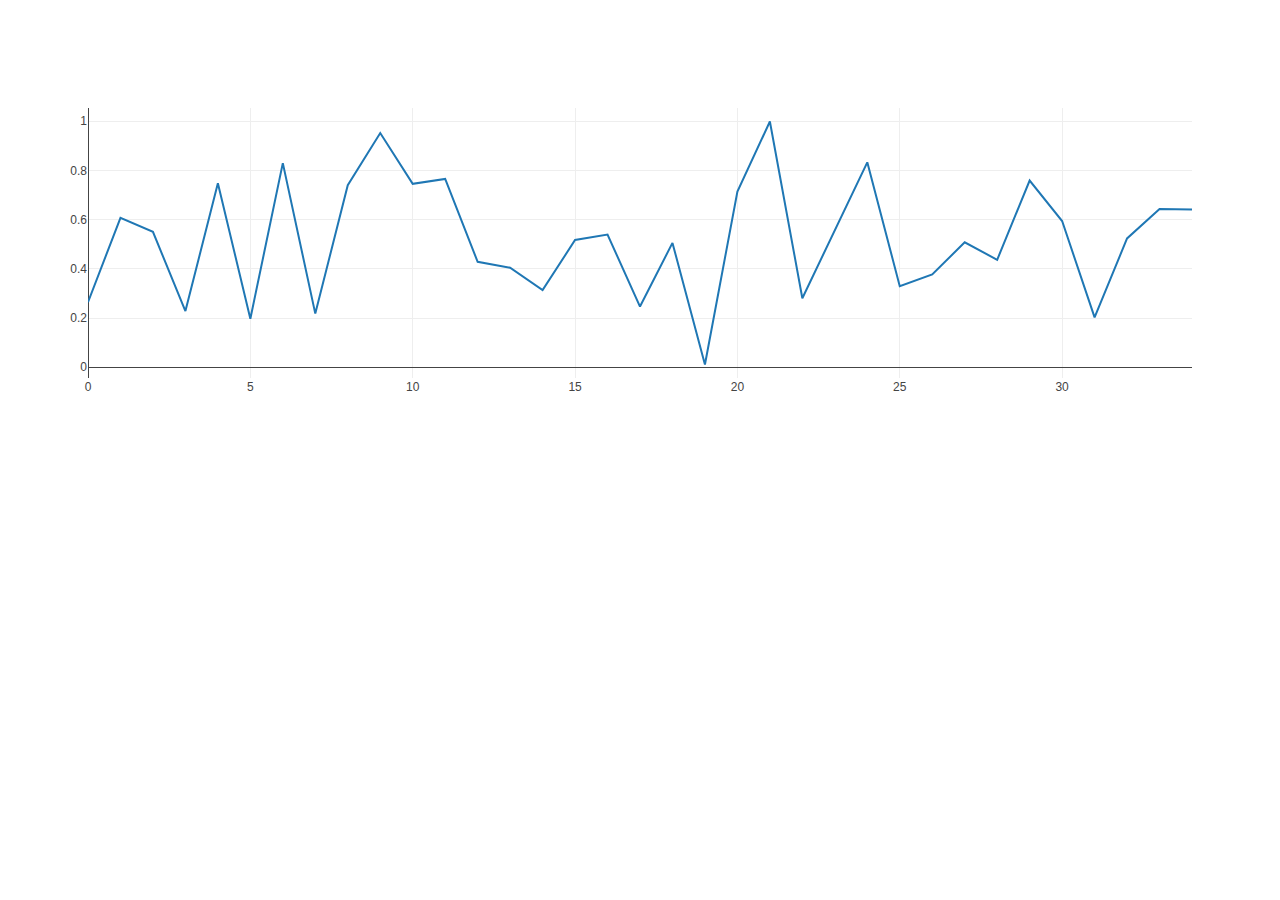
<file: a1.html>
<!DOCTYPE html>
<html lang="en">
<head>
    <meta charset="UTF-8">
    <meta name="viewport" content="width=device-width, initial-scale=1.0">
    <title>Document</title>

    <script src="js/jquery.min.js"></script>
    <script src="js/jquery.color.js"></script>
    <script src="js/plotly-latest.min.js"></script>
    <script src="js/p5.min.js"></script>
    <!-- <script src="js/common.js"></script> -->
    <!-- <script src="js/index.js"></script> -->
</head>
<body>
    <div id="rw-timeChart"></div>

    <script>
        function getData() {
            return Math.random();
        }

        var chart = document.getElementById("rw-timeChart");
        Plotly.plot(chart, [{
            y: [getData()],
            type: "line"
        }]);

        var count = 0;

        setInterval(() => {
            Plotly.extendTraces(chart, {y: [[getData()]]}, [0]);
            count++;
            if (count>100) {
                Plotly.relayout(chart, {
                    xaxis: {
                        range: [count-100, count]
                    }
                });
            }
        }, 20);
    </script>
</body>
</html>
</file>
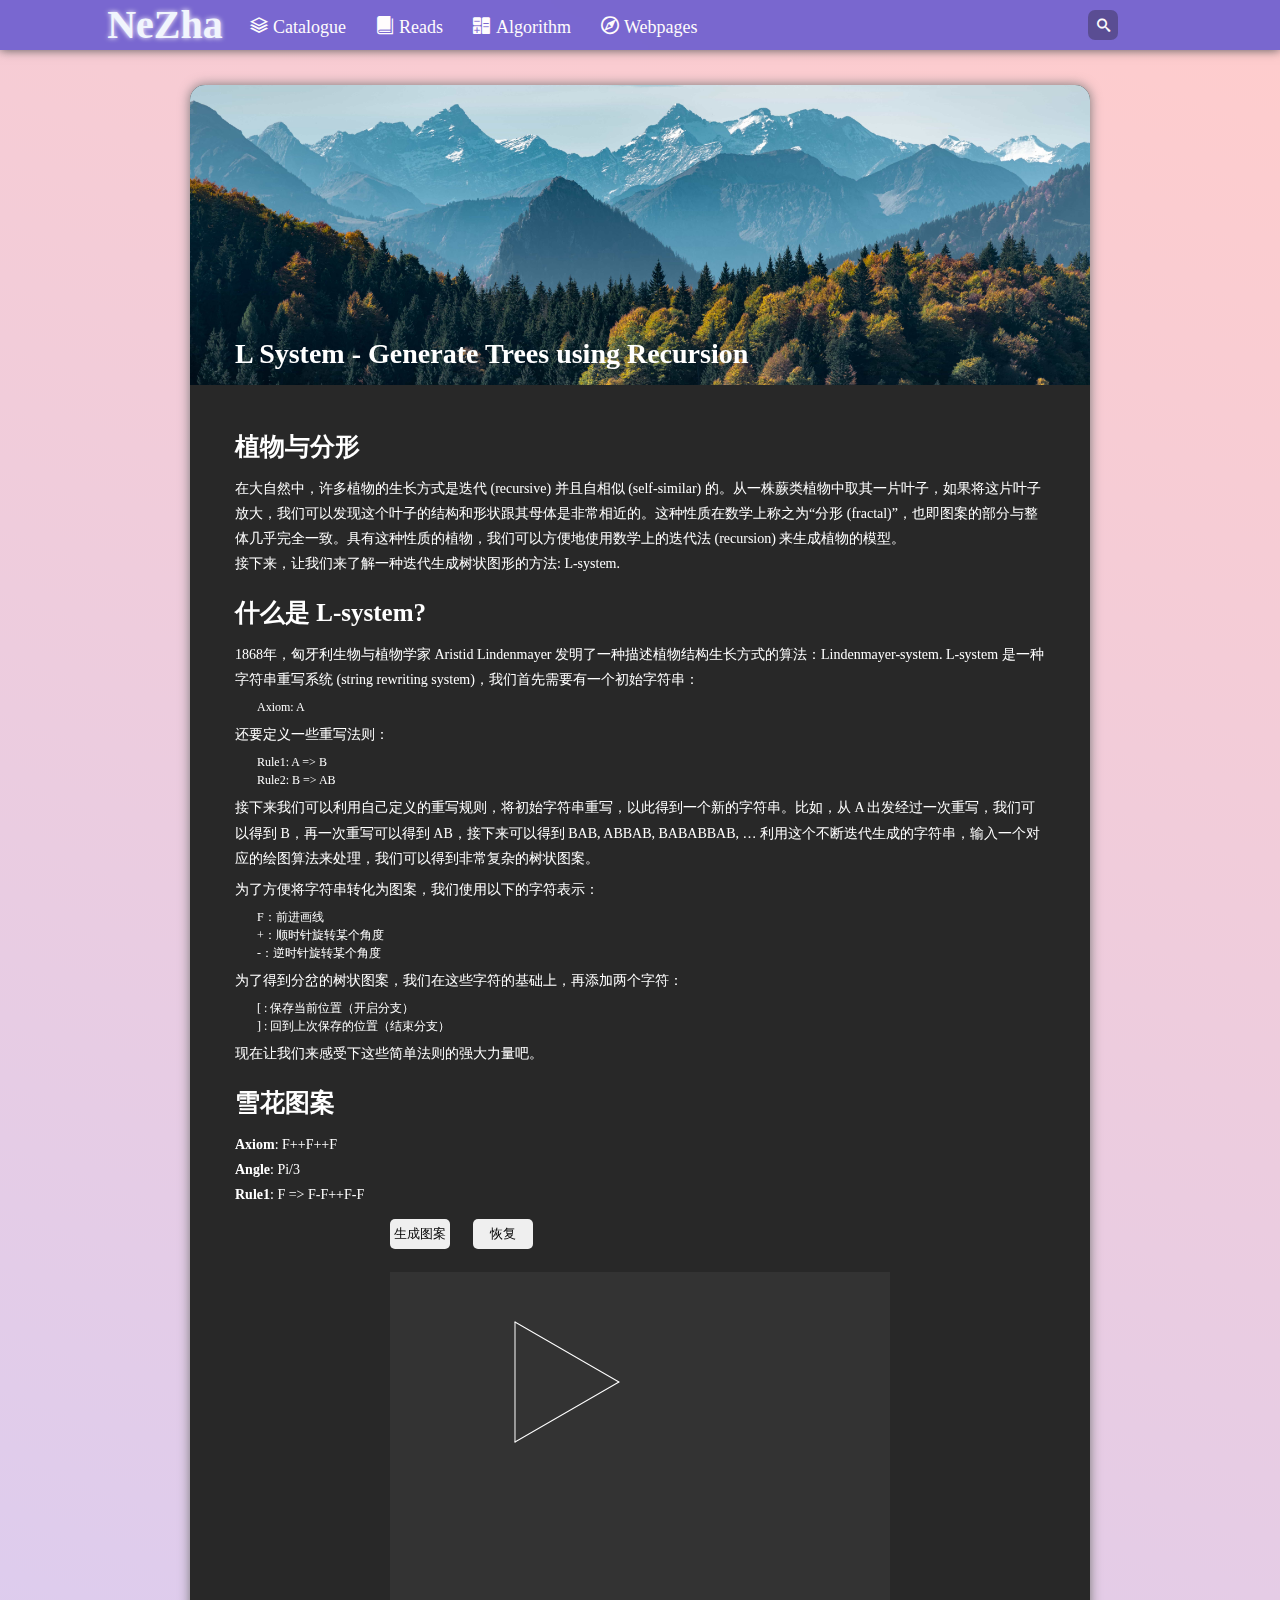
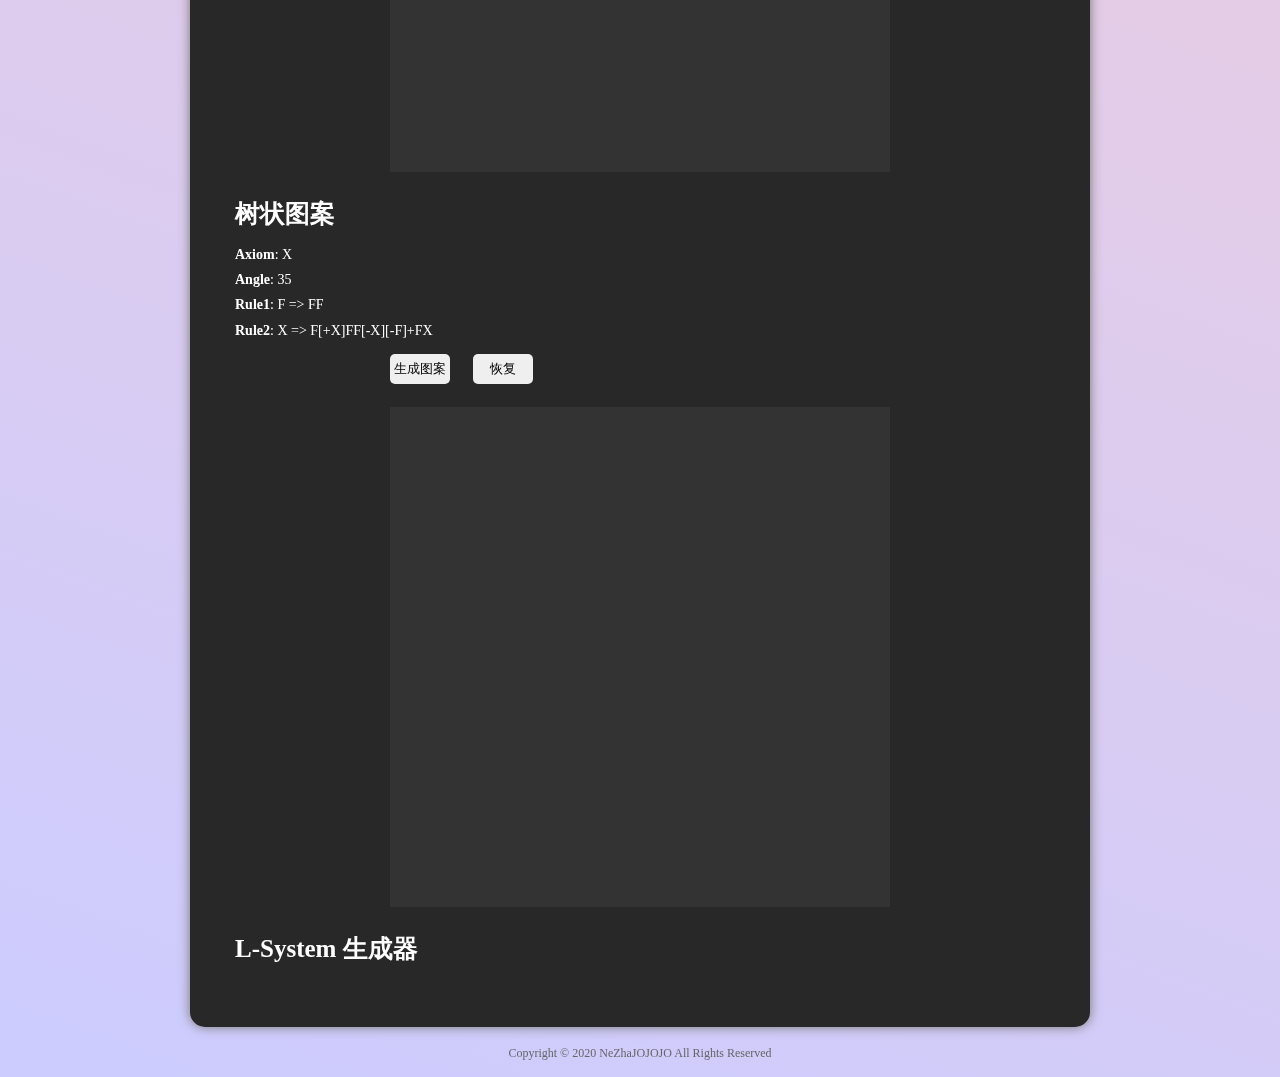
<file: at_l_system.html>
<!DOCTYPE html>
<html lang="en">

<head>
    <meta charset="UTF-8">
    <meta name="viewport" content="width=device-width, initial-scale=1.0">
    <meta http-equiv="X-UA-Compatible" content="ie=edge">
    <title>NeZha</title>
    <meta name="description" content="NeZhaJOJOJO的个人博客 - Python JavaScript 机器学习 数据分析 算法">
    <meta name="Keywords" content="编程 Programming Python JavaScript 算法 Algorithm 机器学习 数据挖掘">

    <!-- favicon -->
    <link rel="stylesheet" href="css/base.css">
    <link rel="stylesheet" href="css/common.css">
    <link rel="stylesheet" href="css/index.css">
    <link rel="stylesheet" href="css/article.css">

    <script src="js/jquery.min.js"></script>
    <script src="js/jquery.color.js"></script>
    <script src="js/p5.min.js"></script>
    <script src="js/common.js"></script>
    <script src="js/index.js"></script>
</head>

<body>
    <!-- header module -->
    <header>
        <div class="header">
            <!-- logo module -->
            <a href="index.html" class="logo">
                <!-- <img src="" alt=""> -->
                <h1>NeZha</h1>
                <!-- <h3>博客小站</h3> -->
            </a>
            <!-- nav module -->
            <nav>
                <ul>
                    <li><a href="#" class="clog">Catalogue</a></li>
                    <li><a href="#" class="read">Reads</a></li>
                    <li><a href="#" class="altm">Algorithm</a></li>
                    <li><a href="#" class="webs">Webpages</a></li>
                </ul>
            </nav>
            <!-- search module -->
            <div class="search">
                <input type="search" placeholder="搜索本站...">
                <button></button>
            </div>
            <!-- language switch -->
            <!-- <div class="lang">
                <div class="lang-box">
                    <em>语言</em>
                </div>
                <ul class="lang-select">
                    <li class="cn"><a href="#">中文</a></li>
                    <li class="en"><a href="#">Eng</a></li>
                </ul>
            </div> -->
        </div>
    </header>
    <!-- article module -->
    <article class="article">
        <div class="title-img" style="background: url(images/forest.jpg); background-size: 100%;">
            <h1>
                L System - Generate Trees using Recursion
            </h1>
        </div>
        <div class="content">
            <h2><a id="_0"></a>植物与分形</h2>
            <p>在大自然中，许多植物的生长方式是迭代 (recursive) 并且自相似 (self-similar)
                的。从一株蕨类植物中取其一片叶子，如果将这片叶子放大，我们可以发现这个叶子的结构和形状跟其母体是非常相近的。这种性质在数学上称之为“分形
                (fractal)”，也即图案的部分与整体几乎完全一致。具有这种性质的植物，我们可以方便地使用数学上的迭代法 (recursion) 来生成植物的模型。<br>
                接下来，让我们来了解一种迭代生成树状图形的方法: L-system.</p>
            <h2><a id="_Lsystem_4"></a>什么是 L-system?</h2>
            <p>1868年，匈牙利生物与植物学家 Aristid Lindenmayer 发明了一种描述植物结构生长方式的算法：Lindenmayer-system. L-system 是一种字符串重写系统 (string
                rewriting system)，我们首先需要有一个初始字符串：</p>
            <ul>
                <li class="rule">Axiom: A</li>
            </ul>
            <p>还要定义一些重写法则：</p>
            <ul>
                <li class="rule">Rule1: A =&gt; B</li>
                <li class="rule">Rule2: B =&gt; AB</li>
            </ul>
            <p>接下来我们可以利用自己定义的重写规则，将初始字符串重写，以此得到一个新的字符串。比如，从 A 出发经过一次重写，我们可以得到 B，再一次重写可以得到 AB，接下来可以得到 BAB, ABBAB,
                BABABBAB, …
                利用这个不断迭代生成的字符串，输入一个对应的绘图算法来处理，我们可以得到非常复杂的树状图案。</p>
            <p>为了方便将字符串转化为图案，我们使用以下的字符表示：</p>
            <ul>
                <li class="rule">F：前进画线</li>
                <li class="rule">+：顺时针旋转某个角度</li>
                <li class="rule">-：逆时针旋转某个角度</li>
            </ul>
            <p>为了得到分岔的树状图案，我们在这些字符的基础上，再添加两个字符：</p>
            <ul>
                <li class="rule">[ : 保存当前位置（开启分支）</li>
                <li class="rule">] : 回到上次保存的位置（结束分支）</li>
            </ul>
            <p>现在让我们来感受下这些简单法则的强大力量吧。</p>
            <h2><a id="_29"></a>雪花图案</h2>
            <p><strong>Axiom</strong>: F++F++F<br>
                <strong>Angle</strong>: Pi/3<br>
                <strong>Rule1</strong>: F =&gt; F-F++F-F</p>
            <button id="gen-btn1" class="button">生成图案</button>
            <button id="clr-btn1" class="button">恢复</button>
            <div id="lsys1" class="sketch-box"></div>
            <h2><a id="_36"></a>树状图案</h2>
            <p><strong>Axiom</strong>: X<br>
                <strong>Angle</strong>: 35<br>
                <strong>Rule1</strong>: F =&gt; FF<br>
                <strong>Rule2</strong>: X =&gt; F[+X]FF[-X][-F]+FX</p>
            <button id="gen-btn2" class="button">生成图案</button>
            <button id="clr-btn2" class="button">恢复</button>
            <div id="lsys2" class="sketch-box"></div>
            <h2><a href="lsys_generator.html">L-System 生成器</a></h2>
        </div>
    </article>

    <!-- gotoTop module -->
    <div class="goto-top">
        
    </div>
    <!-- footer module -->
    <footer class="footer">
        <span>Copyright © 2020 NeZhaJOJOJO All Rights Reserved</span>
    </footer>

    <script src="js/lsystem/lsys-flake.js"></script>
    <script src="js/lsystem/lsys-tree.js"></script>
</body>

</html>
</file>
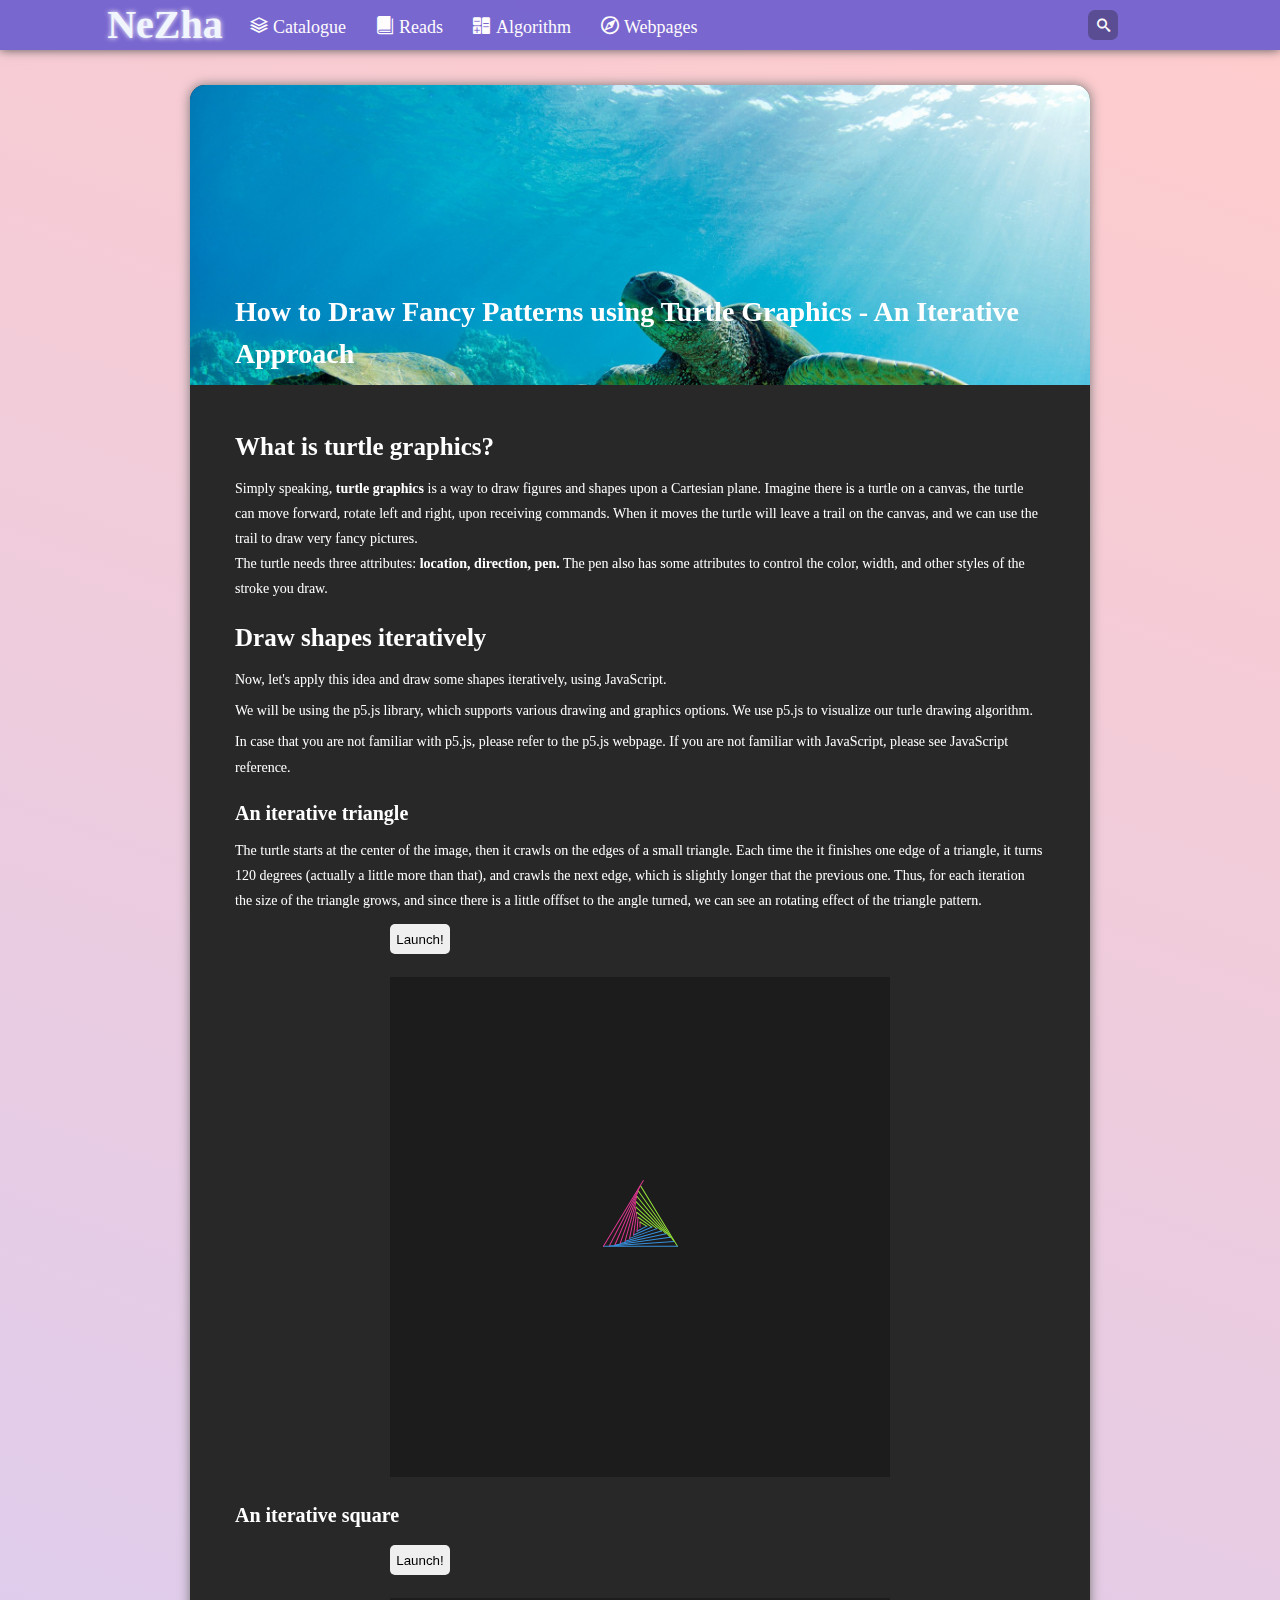
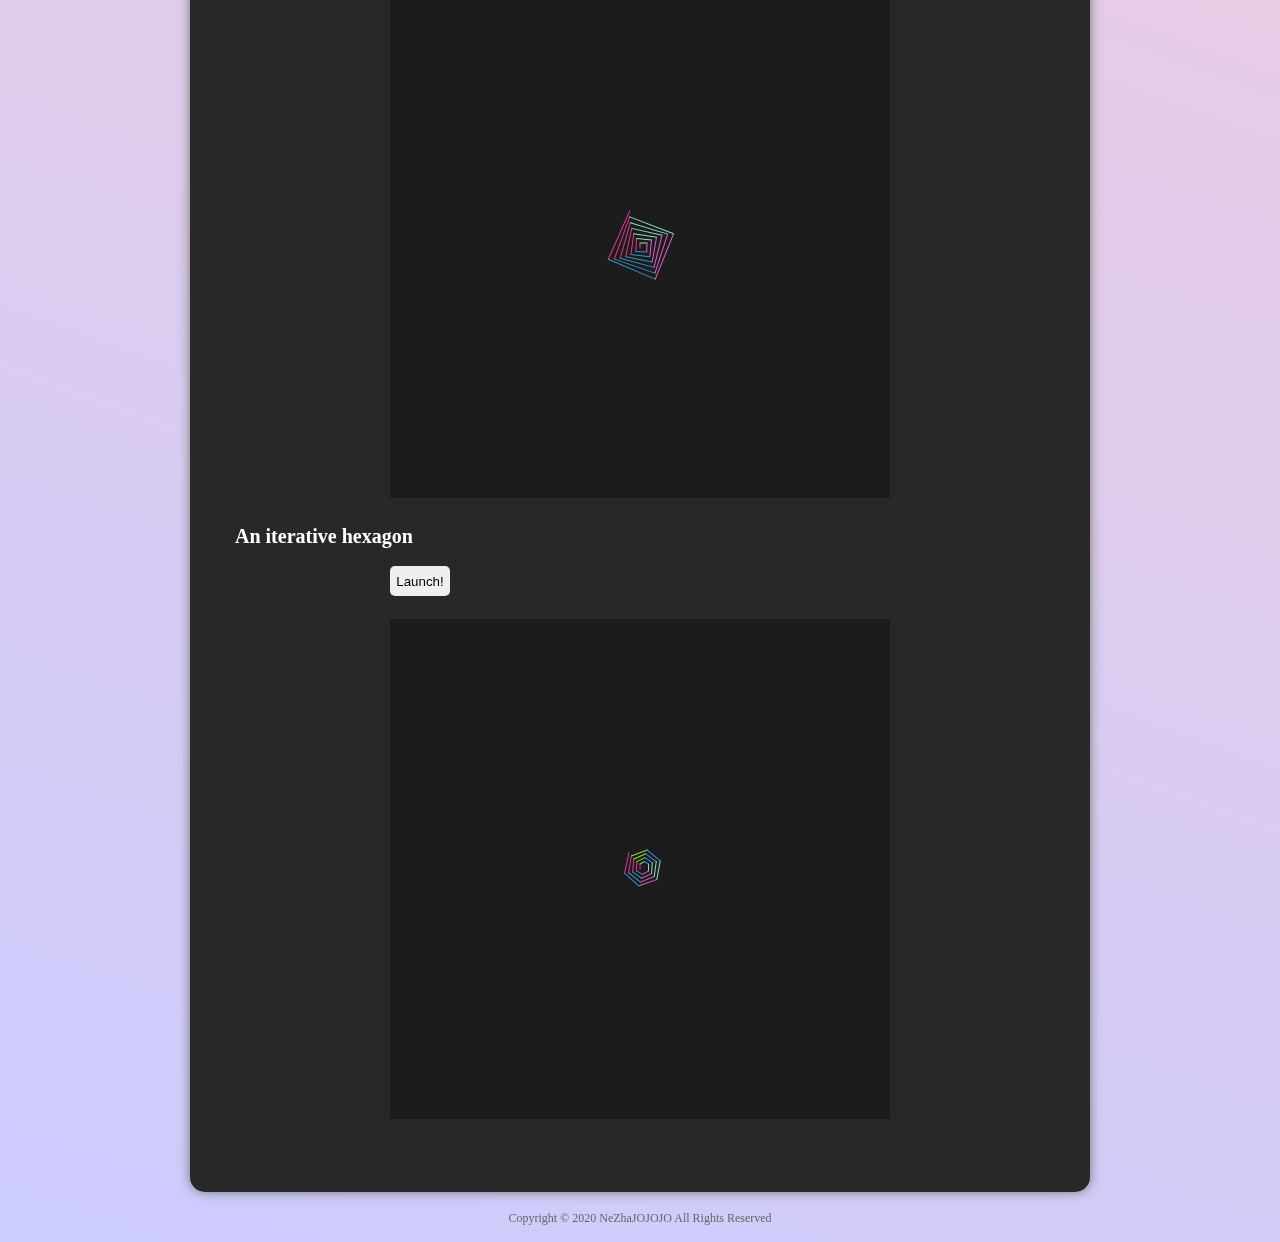
<file: at_turtle_graphics.html>
<!DOCTYPE html>
<html lang="en">

<head>
    <meta charset="UTF-8">
    <meta name="viewport" content="width=device-width, initial-scale=1.0">
    <meta http-equiv="X-UA-Compatible" content="ie=edge">
    <title>NeZha</title>
    <meta name="description" content="NeZhaJOJOJO的个人博客 - Python JavaScript 机器学习 数据分析 算法">
    <meta name="Keywords" content="编程 Programming Python JavaScript 算法 Algorithm 机器学习 数据挖掘">

    <!-- favicon -->
    <link rel="stylesheet" href="css/base.css">
    <link rel="stylesheet" href="css/common.css">
    <link rel="stylesheet" href="css/index.css">
    <link rel="stylesheet" href="css/article.css">

    <script src="js/jquery.min.js"></script>
    <script src="js/jquery.color.js"></script>
    <script src="js/p5.min.js"></script>
    <script src="js/common.js"></script>
    <script src="js/index.js"></script>
    <!-- <script src="js/turtle/triTurtle.js"></script>
    <script src="js/turtle/quadTurtle.js"></script> -->
</head>

<body>
    <!-- header module -->
    <header>
        <div class="header">
            <!-- logo module -->
            <a href="index.html" class="logo">
                <!-- <img src="" alt=""> -->
                <h1>NeZha</h1>
                <!-- <h3>博客小站</h3> -->
            </a>
            <!-- nav module -->
            <nav>
                <ul>
                    <li><a href="#" class="clog">Catalogue</a></li>
                    <li><a href="#" class="read">Reads</a></li>
                    <li><a href="#" class="altm">Algorithm</a></li>
                    <li><a href="#" class="webs">Webpages</a></li>
                </ul>
            </nav>
            <!-- search module -->
            <div class="search">
                <input type="search" placeholder="搜索本站...">
                <button></button>
            </div>
            <!-- language switch -->
            <!-- <div class="lang">
                <div class="lang-box">
                    <em>语言</em>
                </div>
                <ul class="lang-select">
                    <li class="cn"><a href="#">中文</a></li>
                    <li class="en"><a href="#">Eng</a></li>
                </ul>
            </div> -->
        </div>
    </header>
    <!-- article module -->
    <article class="article">
        <div class="title-img" style="background: url(images/turtle.jpg); background-size: 100%;">
            <h1>
                How to Draw Fancy Patterns using Turtle Graphics - An Iterative Approach
            </h1>
        </div>
        <div class="content">
            <h2><a id="What_is_turtle_graphics_1"></a>What is turtle graphics?</h2>
            <p>Simply speaking, <strong>turtle graphics</strong> is a way to draw figures and shapes upon a Cartesian
                plane.
                Imagine there is a turtle on a canvas, the turtle can move forward, rotate left and right, upon
                receiving
                commands. When it moves the turtle will leave a trail on the canvas, and we can use the trail to draw
                very
                fancy pictures.<br>
                The turtle needs three attributes: <strong>location, direction, pen.</strong> The pen also has some
                attributes to control the color, width, and other styles of the stroke you draw.</p>
            <h2><a id="Draw_shapes_iteratively_4"></a>Draw shapes iteratively</h2>
            <p>Now, let's apply this idea and draw some shapes iteratively, using JavaScript.</p>
            <p>We will be using the p5.js library, which supports various drawing and graphics options. We use p5.js to
                visualize our turle drawing algorithm.</p>
            <h3><a></a> </h3>
            <p>In case that you are not familiar with p5.js, please refer to the <a href="https://p5js.org/">p5.js
                    webpage</a>. If you are not familiar with JavaScript, please see <a
                    href="https://www.w3schools.com/jsref/default.asp">JavaScript reference</a>.</p>
            </p>
            <h4><a id="An_iterative_triangle_8"></a>An iterative triangle</h4>
            <p>The turtle starts at the center of the image, then it crawls on the edges of a small triangle. Each time
                the
                it finishes one edge of a triangle, it turns 120 degrees (actually a little more than that), and crawls
                the
                next edge, which is slightly longer that the previous one. Thus, for each iteration the size of the
                triangle
                grows, and since there is a little offfset to the angle turned, we can see an rotating effect of the
                triangle pattern.</p>
            <!-- <div class="code1" style="">
                <link rel="stylesheet" href="https://stackedit.io/style.css" />

                <pre><code class="prism language-javascript"><span class="token keyword">var</span> len<span class="token punctuation">;</span>
                    <span class="token keyword">var</span> counter <span class="token operator">=</span> <span class="token number">0</span><span class="token punctuation">;</span>
                    <span class="token keyword">var</span> colorCount <span class="token operator">=</span> <span class="token number">0</span><span class="token punctuation">;</span>
                    
                    <span class="token keyword">function</span> <span class="token function">setup</span><span class="token punctuation">(</span><span class="token punctuation">)</span> <span class="token punctuation">{</span>
                        <span class="token function">createCanvas</span><span class="token punctuation">(</span><span class="token number">550</span><span class="token punctuation">,</span> <span class="token number">550</span><span class="token punctuation">)</span><span class="token punctuation">;</span>
                        <span class="token function">background</span><span class="token punctuation">(</span><span class="token number">28</span><span class="token punctuation">)</span><span class="token punctuation">;</span>
                        <span class="token function">stroke</span><span class="token punctuation">(</span><span class="token number">255</span><span class="token punctuation">)</span><span class="token punctuation">;</span>
                        len <span class="token operator">=</span> <span class="token number">5</span><span class="token punctuation">;</span>
                        <span class="token function">translate</span><span class="token punctuation">(</span>width <span class="token operator">/</span> <span class="token number">2</span><span class="token punctuation">,</span> height <span class="token operator">/</span> <span class="token number">2</span><span class="token punctuation">)</span><span class="token punctuation">;</span>
                        <span class="token function">setInterval</span><span class="token punctuation">(</span>dirChange<span class="token punctuation">,</span> <span class="token number">28</span><span class="token punctuation">)</span><span class="token punctuation">;</span>
                    <span class="token punctuation">}</span>
                    
                    <span class="token keyword">function</span> <span class="token function">dirChange</span><span class="token punctuation">(</span><span class="token punctuation">)</span> <span class="token punctuation">{</span>
                        <span class="token keyword">if</span> <span class="token punctuation">(</span>counter <span class="token operator">==</span> <span class="token number">1</span><span class="token punctuation">)</span> <span class="token punctuation">{</span>
                            len <span class="token operator">+=</span> <span class="token number">3</span><span class="token punctuation">;</span>
                            counter <span class="token operator">=</span> <span class="token number">0</span><span class="token punctuation">;</span>
                        <span class="token punctuation">}</span><span class="token punctuation">;</span>
                        <span class="token function">colorChange</span><span class="token punctuation">(</span><span class="token punctuation">)</span><span class="token punctuation">;</span>
                        <span class="token function">line</span><span class="token punctuation">(</span><span class="token number">0</span><span class="token punctuation">,</span> <span class="token number">0</span><span class="token punctuation">,</span> <span class="token number">0</span><span class="token punctuation">,</span> <span class="token operator">-</span>len<span class="token punctuation">)</span><span class="token punctuation">;</span>
                        <span class="token function">translate</span><span class="token punctuation">(</span><span class="token number">0</span><span class="token punctuation">,</span> <span class="token operator">-</span>len<span class="token punctuation">)</span><span class="token punctuation">;</span>
                        <span class="token function">rotate</span><span class="token punctuation">(</span><span class="token function">radians</span><span class="token punctuation">(</span><span class="token number">121.3</span><span class="token punctuation">)</span><span class="token punctuation">)</span><span class="token punctuation">;</span>
                        counter<span class="token operator">++</span><span class="token punctuation">;</span>
                    <span class="token punctuation">}</span>
                    
                    <span class="token keyword">function</span> <span class="token function">colorChange</span><span class="token punctuation">(</span><span class="token punctuation">)</span> <span class="token punctuation">{</span>
                        <span class="token keyword">if</span> <span class="token punctuation">(</span>colorCount<span class="token operator">%</span><span class="token number">3</span> <span class="token operator">==</span> <span class="token number">0</span><span class="token punctuation">)</span> <span class="token punctuation">{</span>
                            <span class="token function">stroke</span><span class="token punctuation">(</span><span class="token number">221</span><span class="token punctuation">,</span> <span class="token number">55</span><span class="token punctuation">,</span> <span class="token number">144</span><span class="token punctuation">)</span><span class="token punctuation">;</span>
                        <span class="token punctuation">}</span> <span class="token keyword">else</span> <span class="token keyword">if</span> <span class="token punctuation">(</span>colorCount<span class="token operator">%</span><span class="token number">3</span> <span class="token operator">==</span> <span class="token number">1</span><span class="token punctuation">)</span> <span class="token punctuation">{</span>
                            <span class="token function">stroke</span><span class="token punctuation">(</span><span class="token number">144</span><span class="token punctuation">,</span> <span class="token number">221</span><span class="token punctuation">,</span> <span class="token number">55</span><span class="token punctuation">)</span><span class="token punctuation">;</span>
                        <span class="token punctuation">}</span> <span class="token keyword">else</span> <span class="token keyword">if</span> <span class="token punctuation">(</span>colorCount<span class="token operator">%</span><span class="token number">3</span> <span class="token operator">==</span> <span class="token number">2</span><span class="token punctuation">)</span> <span class="token punctuation">{</span>
                            <span class="token function">stroke</span><span class="token punctuation">(</span><span class="token number">55</span><span class="token punctuation">,</span> <span class="token number">144</span><span class="token punctuation">,</span> <span class="token number">221</span><span class="token punctuation">)</span><span class="token punctuation">;</span>
                        <span class="token punctuation">}</span>
                        colorCount<span class="token operator">++</span><span class="token punctuation">;</span>
                    <span class="token punctuation">}</span>
                    </code></pre>
            </div> -->
            <button class="button" id="tri">Launch!</button>
            <div id="tri-turtle" class="sketch-box"></div>
            <h4>An iterative square</h4>
            <button class="button" id="quad">Launch!</button>
            <div id="quad-turtle" class="sketch-box"></div>
            <h4>An iterative hexagon</h4>
            <button class="button" id="hexa">Launch!</button>
            <div id="hexa-turtle" class="sketch-box"></div>
        </div>
    </article>

    <!-- gotoTop module -->
    <div class="goto-top">
        
    </div>
    <!-- footer module -->
    <footer class="footer">
        <span>Copyright © 2020 NeZhaJOJOJO All Rights Reserved</span>
    </footer>

    <script src="js/turtle/triTurtle.js"></script>
    <script src="js/turtle/quadTurtle.js"></script>
    <script src="js/turtle/hexaTurtle.js"></script>
</body>

</html>
</file>
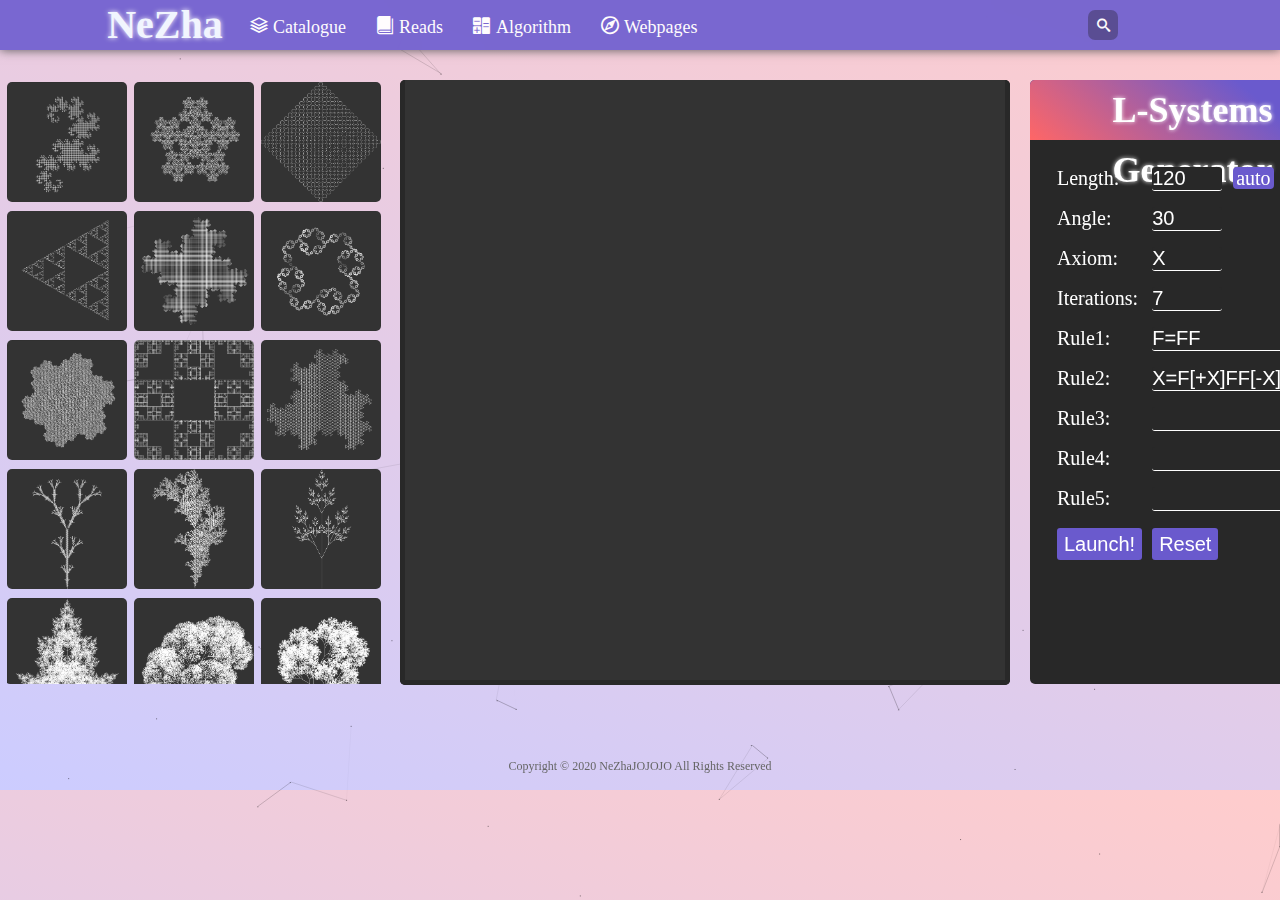
<file: lsys_generator.html>
<!DOCTYPE html>
<html lang="en">

<head>
    <meta charset="UTF-8">
    <meta name="viewport" content="width=device-width, initial-scale=1.0">
    <meta http-equiv="X-UA-Compatible" content="ie=edge">
    <title>NeZha - L-Systems Generator</title>
    <meta name="description" content="NeZhaJOJOJO的个人博客 - Python JavaScript 机器学习 数据分析 算法">
    <meta name="Keywords" content="编程 Programming Python JavaScript 算法 Algorithm 机器学习 数据挖掘">

    <!-- favicon -->
    <link rel="stylesheet" href="css/base.css">
    <link rel="stylesheet" href="css/common.css">
    <link rel="stylesheet" href="css/index.css">
    <link rel="stylesheet" href="css/article.css">
    <link rel="stylesheet" href="css/lsys.css">

    <script src="js/jquery.min.js"></script>
    <script src="js/jquery.color.js"></script>
    <script src="js/p5.min.js"></script>
    <script src="js/common.js"></script>
    <script src="js/index.js"></script>
</head>

<body>
    <!-- header module -->
    <header>
        <div class="header">
            <!-- logo module -->
            <a href="index.html" class="logo">
                <!-- <img src="" alt=""> -->
                <h1>NeZha</h1>
                <!-- <h3>博客小站</h3> -->
            </a>
            <!-- nav module -->
            <nav>
                <ul>
                    <li><a href="#" class="clog">Catalogue</a></li>
                    <li><a href="#" class="read">Reads</a></li>
                    <li><a href="#" class="altm">Algorithm</a></li>
                    <li><a href="#" class="webs">Webpages</a></li>
                </ul>
            </nav>
            <!-- search module -->
            <div class="search">
                <input type="search" placeholder="搜索本站...">
                <button></button>
            </div>
            <!-- language switch -->
            <!-- <div class="lang">
                <div class="lang-box">
                    <em>语言</em>
                </div>
                <ul class="lang-select">
                    <li class="cn"><a href="#">中文</a></li>
                    <li class="en"><a href="#">Eng</a></li>
                </ul>
            </div> -->
        </div>
    </header>
    <!-- article module -->
    <!-- <article class="article">
        <div class="title-img" style="background: url(images/forest.jpg); background-size: 100%;">
            <h1>
                L-Systems Generator
            </h1>
        </div>
        <div class="content">
            <table border="0">
                <tbody>
                    <tr>
                        <td><span>Length:</span></td>
                        <td>
                            <input type="text" id="length" value="120">
                            <span id="auto-length" class="auto-length-select">auto</span>
                        </td>

                    </tr>
                    <tr>
                        <td><span>Angle:</span></td>
                        <td>
                            <input type="text" id="angle" value="30">
                        </td>
                    </tr>
                    <tr>
                        <td><span>Axiom:</span></td>
                        <td>
                            <input type="text" id="axiom" value="X">
                        </td>
                    </tr>
                    <tr>
                        <td><span>Iterations:</span></td>
                        <td>
                            <input type="text" id="iterations" value="7">
                        </td>
                    </tr>
                    <tr>
                        <td><span>Rule1:</span></td>
                        <td>
                            <input type="text" id="rule1" value="F=FF">
                        </td>
                    </tr>
                    <tr>
                        <td><span>Rule2:</span></td>
                        <td>
                            <input type="text" id="rule2" value="X=F[+X]FF[-X][-F]+FX">
                        </td>
                    </tr>
                    <tr>
                        <td><span>Rule3:</span></td>
                        <td>
                            <input type="text" id="rule3">
                        </td>
                    </tr>
                    <tr>
                        <td><input type="button" value="Launch!" id="launch"></td>
                        <td><input type="button" value="Reset" id="reset"></td>
                    </tr>
                </tbody>
            </table>
            <div id="lsys-gen" class="sketch-box">
                <ul id="pos-btns">
                    <li class="pos-btn" id="top-left"></li>
                    <li class="pos-btn" id="top-center"></li>
                    <li class="pos-btn" id="top-right"></li>
                    <li class="pos-btn" id="center-left"></li>
                    <li class="pos-btn" id="center-center"></li>
                    <li class="pos-btn" id="center-right"></li>
                    <li class="pos-btn" id="bottom-left"></li>
                    <li class="pos-btn" id="bottom-center"></li>
                    <li class="pos-btn" id="bottom-right"></li>
                </ul>
            </div>
            <div id="examples">
                <ul>
                    <li class="lsys-ex" id="ex1"></li>
                    <li class="lsys-ex" id="ex2"></li>
                    <li class="lsys-ex" id="ex3"></li>
                    <li class="lsys-ex" id="ex4"></li>
                    <li class="lsys-ex" id="ex5"></li>
                    <li class="lsys-ex" id="ex6"></li>
                    <li class="lsys-ex" id="ex7"></li>
                    <li class="lsys-ex" id="ex8"></li>
                    <li class="lsys-ex" id="ex9"></li>
                    <li class="lsys-ex" id="exA"></li>
                    <li class="lsys-ex" id="exB"></li>
                    <li class="lsys-ex" id="exC"></li>
                </ul>
            </div>
        </div>
    </article> -->

    <article class="lsys-generator">
        <div id="examples">
            <ul>
                <li class="lsys-ex" id="ex1"></li>
                <li class="lsys-ex" id="ex2"></li>
                <li class="lsys-ex" id="ex3"></li>
                <li class="lsys-ex" id="ex4"></li>
                <li class="lsys-ex" id="ex5"></li>
                <li class="lsys-ex" id="ex6"></li>
                <li class="lsys-ex" id="ex7"></li>
                <li class="lsys-ex" id="ex8"></li>
                <li class="lsys-ex" id="ex9"></li>
                <li class="lsys-ex" id="exA"></li>
                <li class="lsys-ex" id="exB"></li>
                <li class="lsys-ex" id="exC"></li>
                <li class="lsys-ex" id="exD"></li>
                <li class="lsys-ex" id="exE"></li>
                <li class="lsys-ex" id="exF"></li>
            </ul>
        </div>
        <div class="lsys-main">
            <div id="lsys-gen">
                <ul id="pos-btns">
                    <li class="pos-btn" id="top-left"></li>
                    <li class="pos-btn" id="top-center"></li>
                    <li class="pos-btn" id="top-right"></li>
                    <li class="pos-btn" id="center-left"></li>
                    <li class="pos-btn" id="center-center"></li>
                    <li class="pos-btn" id="center-right"></li>
                    <li class="pos-btn" id="bottom-left"></li>
                    <li class="pos-btn" id="bottom-center"></li>
                    <li class="pos-btn" id="bottom-right"></li>
                </ul>
            </div>
        </div>
        <div class="lsys-table">
            <div class="lsys-title">
                <h1>L-Systems Generator</h1>
            </div>
            <table border="0">
                <tbody>
                    <tr>
                        <td><span>Length:</span></td>
                        <td>
                            <input type="text" id="length" value="120">
                            <span id="auto-length" class="auto-length-select">auto</span>
                        </td>
    
                    </tr>
                    <tr>
                        <td><span>Angle:</span></td>
                        <td>
                            <input type="text" id="angle" value="30">
                        </td>
                    </tr>
                    <tr>
                        <td><span>Axiom:</span></td>
                        <td>
                            <input type="text" id="axiom" value="X">
                        </td>
                    </tr>
                    <tr>
                        <td><span>Iterations:</span></td>
                        <td>
                            <input type="text" id="iterations" value="7">
                        </td>
                    </tr>
                    <tr>
                        <td><span>Rule1:</span></td>
                        <td>
                            <input type="text" id="rule1" value="F=FF">
                        </td>
                    </tr>
                    <tr>
                        <td><span>Rule2:</span></td>
                        <td>
                            <input type="text" id="rule2" value="X=F[+X]FF[-X][-F]+FX">
                        </td>
                    </tr>
                    <tr>
                        <td><span>Rule3:</span></td>
                        <td>
                            <input type="text" id="rule3">
                        </td>
                    </tr>
                    <tr>
                        <td><span>Rule4:</span></td>
                        <td>
                            <input type="text" id="rule4">
                        </td>
                    </tr>
                    <tr>
                        <td><span>Rule5:</span></td>
                        <td>
                            <input type="text" id="rule5">
                        </td>
                    </tr>
                    <tr id="btn-row">
                        <td><input type="button" value="Launch!" id="launch"></td>
                        <td><input type="button" value="Reset" id="reset"></td>
                    </tr>
                </tbody>
            </table>
        </div>

    </article>

    <!-- gotoTop module -->
    <div class="goto-top">
        
    </div>
    <!-- footer module -->
    <footer class="footer">
        <span>Copyright © 2020 NeZhaJOJOJO All Rights Reserved</span>
    </footer>

    <script src="js/motionBG.js"></script>
    <script src="js/lsystem/lsys-generator.js"></script>
    
</body>

</html>
</file>
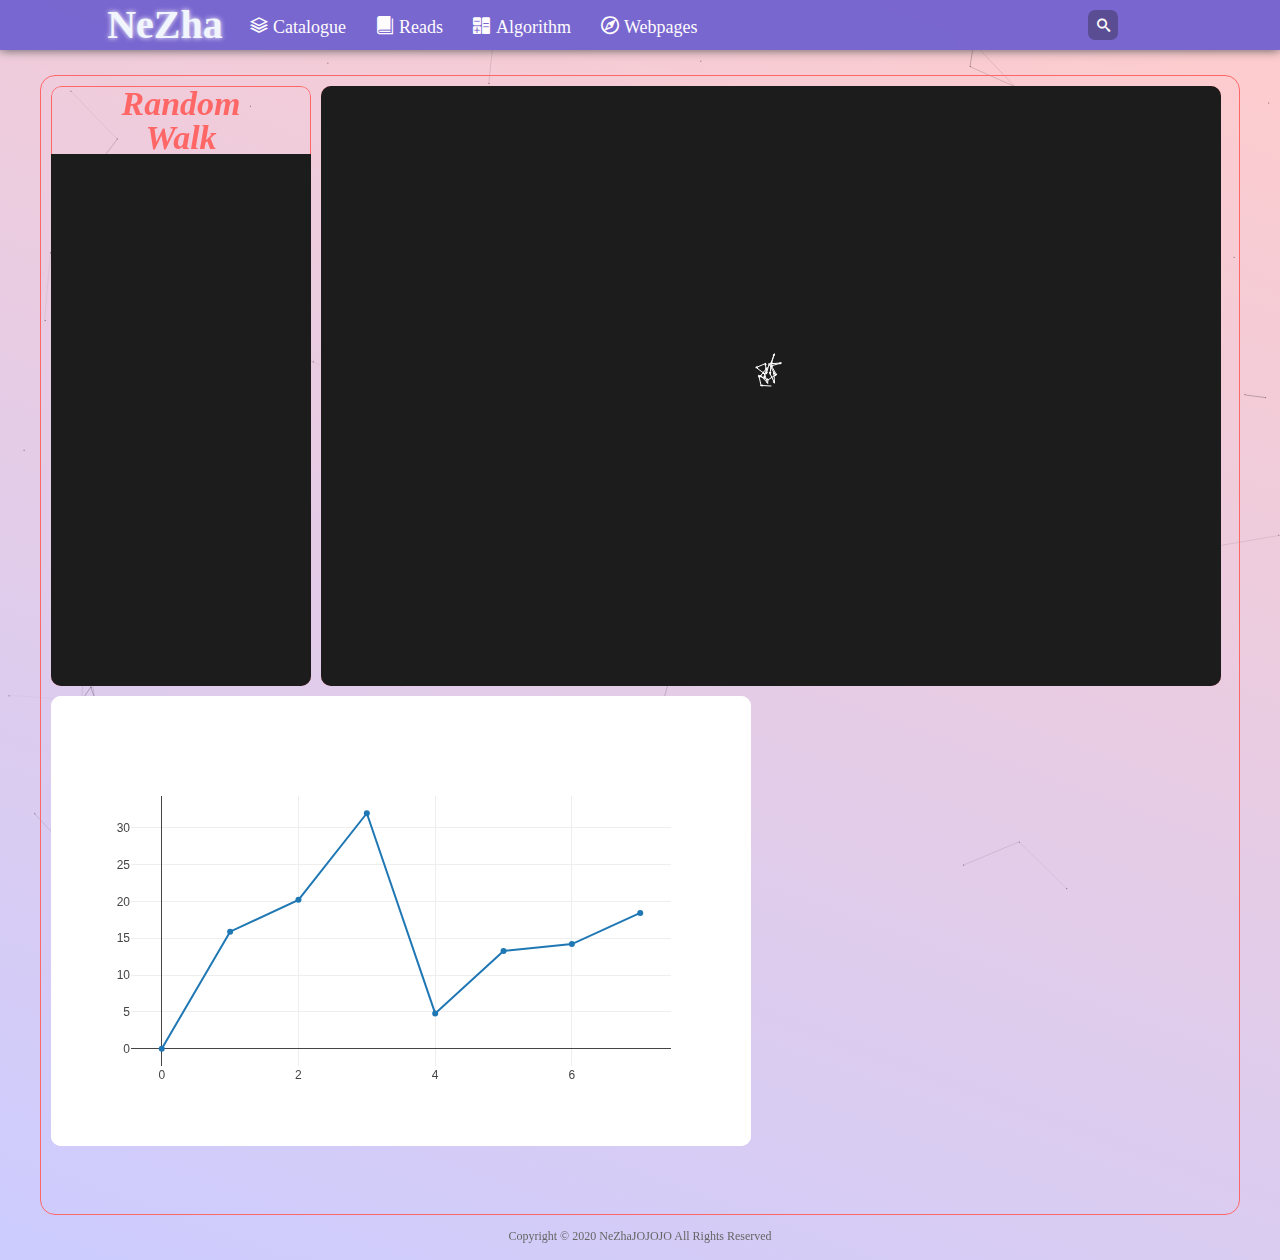
<file: rwalk_simulator.html>
<!DOCTYPE html>
<html lang="en">

<head>
    <meta charset="UTF-8">
    <meta name="viewport" content="width=device-width, initial-scale=1.0">
    <meta http-equiv="X-UA-Compatible" content="ie=edge">
    <title>NeZha - Random Walk Simulator</title>
    <meta name="description" content="NeZhaJOJOJO的个人博客 - Python JavaScript 机器学习 数据分析 算法">
    <meta name="Keywords" content="编程 Programming Python JavaScript 算法 Algorithm 机器学习 数据挖掘">

    <!-- favicon -->
    <link rel="stylesheet" href="css/base.css">
    <link rel="stylesheet" href="css/common.css">
    <link rel="stylesheet" href="css/index.css">
    <link rel="stylesheet" href="css/article.css">
    <link rel="stylesheet" href="css/rwalk.css">

    <script src="js/jquery.min.js"></script>
    <script src="js/jquery.color.js"></script>
    <script src="js/plotly-latest.min.js"></script>
    <script src="js/p5.min.js"></script>
    <script src="js/common.js"></script>
    <script src="js/index.js"></script>
</head>

<body>
    <!-- header module -->
    <header>
        <div class="header">
            <!-- logo module -->
            <a href="index.html" class="logo">
                <!-- <img src="" alt=""> -->
                <h1>NeZha</h1>
                <!-- <h3>博客小站</h3> -->
            </a>
            <!-- nav module -->
            <nav>
                <ul>
                    <li><a href="#" class="clog">Catalogue</a></li>
                    <li><a href="#" class="read">Reads</a></li>
                    <li><a href="#" class="altm">Algorithm</a></li>
                    <li><a href="#" class="webs">Webpages</a></li>
                </ul>
            </nav>
            <!-- search module -->
            <div class="search">
                <input type="search" placeholder="搜索本站...">
                <button></button>
            </div>
            <!-- language switch -->
            <!-- <div class="lang">
                <div class="lang-box">
                    <em>语言</em>
                </div>
                <ul class="lang-select">
                    <li class="cn"><a href="#">中文</a></li>
                    <li class="en"><a href="#">Eng</a></li>
                </ul>
            </div> -->
        </div>
    </header>
    <!-- article module -->
    <article class="rwalk-simulator">
        <!-- rwalk info panel -->
        <div class="rwalk-panel">
            <!-- rwalk title -->
            <div class="rw-title">
                <h1>Random</h1>
                <h1>Walk</h1>
            </div>
            <!-- rwalk panel content -->
            <div class="rw-con">
                <!-- rwalk time chart -->
                <div id="rw-timeChart">
                </div>
                <!-- rwalk freq chart -->
                <div id="rwalk-freq">
                </div>
            </div>
        </div>
        <!-- rwalk main panel -->
        <div class="rwalk-main">
            <div id="rwalk-sim"></div>
        </div>
        <!-- rwalk data panel -->
        <div id="rw-distChart">
        </div>

    </article>

    <!-- gotoTop module -->
    <div class="goto-top">
        
    </div>
    <!-- footer module -->
    <footer class="footer">
        <span>Copyright © 2020 NeZhaJOJOJO All Rights Reserved</span>
    </footer>

    <script src="js/motionBG.js"></script>
    <script src="js/rwalk/rwalk-simulator.js"></script>
</body>

</html>
</file>
<file: css/base.css>
/* 把我们所有标签的内外边距清零 */
* {
    margin: 0;
    padding: 0;
    box-sizing: border-box
}
/* em 和 i 斜体的文字不倾斜 */
em,
i {
    font-style: normal
}
/* 去掉li 的小圆点 */
li {
    list-style: none
}

img {
    /* border 0 照顾低版本浏览器 如果 图片外面包含了链接会有边框的问题 */
    border: 0;
    /* 取消图片底侧有空白缝隙的问题 */
    vertical-align: middle
}

button {
    /* 当我们鼠标经过button 按钮的时候，鼠标变成小手 */
    cursor: pointer
}

a {
    color: #fff;
    text-decoration: none
}

a:hover {
    color: #6A5ACD;
    cursor: pointer
}

button,
input {
    /* "\5B8B\4F53" 就是宋体的意思 这样浏览器兼容性比较好 */
    font-family: Microsoft YaHei, Heiti SC, tahoma, arial, Hiragino Sans GB, "\5B8B\4F53", sans-serif;
    /* 清楚默认的黑色边框 */
    border: 0;
    outline: none;
}

body {
    /* CSS3 抗锯齿形 让文字显示的更加清晰 */
    -webkit-font-smoothing: antialiased;
    background-color: #fff;
    font: 12px/1.5 Microsoft YaHei, Heiti SC, tahoma, arial, Hiragino Sans GB, "\5B8B\4F53", sans-serif;
    color: #666
}

.hide,
.none {
    display: none
}
/* 清除浮动 */
.clearfix:after {
    visibility: hidden;
    clear: both;
    display: block;
    content: ".";
    height: 0
}

.clearfix {
    *zoom: 1
}
</file>
<file: css/common.css>
@font-face {
    font-family: 'icomoon';
    src: url('../fonts/icomoon.eot?i5u840');
    src: url('../fonts/icomoon.eot?i5u840#iefix') format('embedded-opentype'),
        url('../fonts/icomoon.ttf?i5u840') format('truetype'),
        url('../fonts/icomoon.woff?i5u840') format('woff'),
        url('../fonts/icomoon.svg?i5u840#icomoon') format('svg');
    font-weight: normal;
    font-style: normal;
    font-display: block;
}

/* 隐藏滚动条 */
/* Chrome */
body::-webkit-scrollbar {
    display: none;
}
/* IE/Edge */
body {
    -ms-overflow-style: none;
}
/* ========== */

.w {
    width: 1000px;
    height: 2000px;
    margin: 0 auto;
    background-color: pink;
}

.violet {
    color: #6A5ACD;
}

body {
    background-color: #f5f5f5;
    /* background-color: #222; */
    background-image: linear-gradient(200deg, #FFCCCC, #CCCCFF);
    font-family: cursive;
}

header {
    position: fixed;
    top: 0;
    left: 0;
    width: 100%;
    z-index: 3;
    box-shadow: 0 0 10px #555;
}

.header {
    position: relative;
    height: 50px;
    background-color: #6a5acd;
    /* background-image: linear-gradient(to bottom, cyan, transparent); */
    opacity: 0.9;
    backdrop-filter: blur(10px) brightness(110%);
}

.header .logo {
    position: absolute;
    display: block;
    left: 90px;
    width: 150px;
    height: 50px;
    line-height: 50px;
    text-align: center;
    font-size: 20px;
    text-shadow: 0 0 5px #fff;
    color: aliceblue;
}

.header nav ul {
    position: absolute;
    left: 240px;
    height: 50px;
    line-height: 50px;
    overflow: hidden;
}

.header nav ul li {
    float: left;
    margin-right: 10px;
    text-align: center;
}

.header nav ul li a {
    display: block;
    padding: 0 10px;
    border-radius: 5px;
    font-weight: 500;
    font-size: 18px;
    color: white;
}

/* .header nav ul li a:hover {
    background-color: #fff;
    color: #6A5ACD;
} */
.header nav ul li a:before {
    font-family: 'icomoon';
    padding-right: 5px;
    vertical-align: auto;
}

.clog:before {
    content: '';
}

.read:before {
    content: '';
}

.altm:before {
    content: '';
}

.webs:before {
    content: '';
}

.header .search input {
    position: absolute;
    display: none;
    right: 168px;
    width: 170px;
    height: 30px;
    margin: 10px 0;
    padding: 0 10px;
    background-color: #483D8B;
    border-radius: 7px;
    color: #fff;
}

.header .search button {
    position: absolute;
    right: 162px;
    width: 30px;
    height: 30px;
    margin: 10px 0;
    background-color: #483D8B;
    border-radius: 7px;
    color: #fff;
    font-family: 'icomoon';
}

.header .search input::placeholder {
    color: #fff;
}


.header .lang-box {
    position: absolute;
    right: 170px;
    top: 10px;
    width: 75px;
    height: 30px;
    border-radius: 15px;
    color: white;
    line-height: 30px;
    text-align: center;
    z-index: 2;
}

.selected {
    cursor: pointer;
    background-color: #E6E6FA;
    color: #6A5ACD;
}

.header .lang-box em {
    font-size: 16px;
}

.header .lang-select {
    display: none;
    position: absolute;
    right: 170px;
    top: 25px;
    padding-top: 15px;
    background-color: #E6E6FA;
    border-radius: 0 0 15px 15px;
}

.header .lang-select li {
    width: 75px;
    height: 30px;
    border-radius: 15px;
    line-height: 30px;
    text-align: center;
    font-size: 16px;
}

.header .lang-select li a {
    color: #6A5ACD;
}

.goto-top {
    position: fixed;
    display: none;
    left: 30px;
    bottom: 30px;
    width: 50px;
    height: 50px;
    border-radius: 50%;
    background-color: #6A5ACD;
    text-align: center;
    color: #fff;
    line-height: 50px;
    font-size: 24px;
    font-family: 'icomoon';
    transition: width .5s, height .5s, line-height .5s, font-size .5s;
    box-shadow: 0 0 6px #555;
}

.goto-top:hover {
    width: 60px;
    height: 60px;
    line-height: 60px;
    text-align: center;
    font-size: 28.8px;
    cursor: pointer;
}

.button {
    margin: 5px 10px;
    height: 30px;
    width: 60px;
    border-radius: 5px;
}

.button:hover {
    background-color: #6A5ACD;
    color: #fff;
}

.footer {
    /* position: absolute; */
    /* display: none; */
    bottom: 0;
    width: 100%;
    height: 60px;
    padding-top: 60px;
    padding-bottom: 30px;
    /* background-color: pink; */
    z-index: 3;
    text-align: center;
    line-height: 100%;
    clear: both;
}

::-webkit-scrollbar {
    width: 0;
    background-color: transparent;
}
</file>
<file: css/index.css>
.main {
    position: relative;
    top: 70px;
    width: 1000px;
    margin: 15px auto 30px;
    /* background-color: skyblue; */
}
.main .main-list li {
    /* position: relative; */
    display: inline-block;
    /* left: 35px; */
    margin: 0 18px 28px;
    width: 460px;
    height: 220px;
    /* background-color: pink; */
}
.main .main-list li a {
    position: relative;
    display: block;
    width: 460px;
    height: 220px;
    margin: 0 auto;
    border-radius: 10px;
    background-size: 100%;
    background-color: #777;
    box-shadow: 0 0 10px #555;
}
.main .main-list li a .con {
    position: absolute;
    width: 400px;
    height: 100%;
    left: calc((100% - 400px) / 2);
    padding: 30px 40px;
    /* background: rgba(255, 255, 255, .4); */
    /* margin: 10px auto 20px; */
    /* background-color: pink; */
    color: #6A5ACD;
    color: white;
    text-shadow: 0 0 4px #fff;
    text-align: center;
}
.sono1 {
    background: url(../images/turtle.jpg) no-repeat;
}
.sono2 {
    background: url(../images/wallhaven-6kzq5x.jpg) no-repeat;
}
.sono3 {
    background: url(../images/triAwesome.png) no-repeat;
}
.sono4 {
    background: url(../images/wallhaven-423zeg.jpg) no-repeat;
}
.sono5 {
    background: url(../images/wallhaven-xlwx5v.jpg) no-repeat;
}
.sono6 {
    background: url(../images/wallhaven-7331j3.png) no-repeat;
}
.sono7 {
    background: url(../images/wallhaven-x1lpdd.jpg) no-repeat;
}
.sono8 {
    background: url(../images/wallhaven-vmk5wm.png) no-repeat;
}
</file>
<file: css/article.css>
.article {
    position: relative;
    overflow: hidden;
    top: 70px;
    width: 900px;
    /* height: 2000px; */
    background-color: #282828;
    margin: 15px auto 30px;
    border-radius: 15px;
    box-shadow: 0 0 12px #777;
}

.article .title-img {
    position: relative;
    height: 300px;
    background-color: skyblue;
    /* background: url(../images/turtle.jpg); */
    background-size: 100%;
}

.article .title-img h1 {
    position: absolute;
    left: 45px;
    bottom: 10px;
    font-size: 28px;
    color: white;
}

.article .content {
    position: relative;
    padding: 25px 45px 50px;
    color: white;
}

.article .content h2 {
    margin: 18px 0 10px;
    font-size: 25px;
}

.article .content h4 {
    margin: 18px 0 10px;
    font-size: 20px;
}

.article p {
    margin: 6px 0;
    font-size: 14px;
    line-height: 1.8;
}

.sketch-box {
    margin: 18px auto;
    text-align: center;
}

.article .content button {
    position: relative;
    left: 145px;
}

.rule {
    text-indent: 22px;
}
</file>
<file: css/lsys.css>
.lsys-generator {
    position: relative;
    overflow-x: scroll;
    top: 60px;
    height: 670px;
    width: 1400px;
    margin: 15px auto;
    background: transparent;
    /* border: 1px solid crimson; */
    border-radius: 15px;
}

#examples {
    position: absolute;
    overflow-y: scroll;
    left: 5px;
    top: 5px;
    width: 400px;
    height: 604px;
    border-radius: 5px;
}

#examples ul li {
    display: inline-block;
    margin: 2px;
    width: 120px;
    height: 120px;
    background-color: #6A5ACD;
    border-radius: 5px;
}

#examples ul li:hover {
    box-shadow: 1px;
    box-shadow: 0 0 10px #777;
    cursor: pointer;
}

#examples #ex1 {
    background: url(../images/dragon.png);
    background-size: cover;
}

#examples #ex2 {
    background: url(../images/pentagon.png);
    background-size: cover;
}

#examples #ex3 {
    background: url(../images/octal.png);
    background-size: cover;
}

#examples #ex4 {
    background: url(../images/hex_angle.png);
    background-size: cover;
}

#examples #ex5 {
    background: url(../images/cross.png);
    background-size: cover;
}

#examples #ex6 {
    background: url(../images/rings.png);
    background-size: cover;
}

#examples #ex7 {
    background: url(../images/hex_gosper.png);
    background-size: cover;
}

#examples #ex8 {
    background: url(../images/board.png);
    background-size: cover;
}

#examples #ex9 {
    background: url(../images/triAwesome.png);
    background-size: cover;
}

#examples #exA {
    background: url(../images/rice.png);
    background-size: cover;
}

#examples #exB {
    background: url(../images/simple_tree4.png);
    background-size: cover;
}

#examples #exC {
    background: url(../images/simple_tree5.png);
    background-size: cover;
}

#examples #exD {
    background: url(../images/simple_tree1.png);
    background-size: cover;
}

#examples #exE {
    background: url(../images/simple_tree2.png);
    background-size: cover;
}

#examples #exF {
    background: url(../images/simple_tree3.png);
    background-size: cover;
}

.lsys-main {
    position: absolute;
    top: 5px;
    left: 400px;
    width: 610px;
    background-color: #282828;
    border-radius: 5px;
    text-align: center;
    overflow: hidden;
}

#lsys-gen {
    /* position: absolute; */
    overflow: hidden;
    margin: 0 auto;
    background-color: #282828;
}

#pos-btns {
    position: absolute;
    display: inline-block;
    width: 100%;
    height: 100%;
}

#pos-btns li {
    position: absolute;
    background-color: transparent;
    width: 14px;
    height: 14px;
}

#pos-btns li:hover {
    background-color: #6A5ACD;
    cursor: pointer;
}

#top-left {
    position: absolute;
    top: -7px;
    left: -7px;
}

#top-center {
    position: absolute;
    top: -7px;
    left: calc(300px - 7px);
}

#top-right {
    position: absolute;
    top: -7px;
    left: calc(600px - 7px);
}

#center-left {
    position: absolute;
    top: calc(300px - 7px);
    left: -7px;
}

#center-center {
    position: absolute;
    top: calc(300px - 7px);
    left: calc(300px - 7px);
}

#center-right {
    position: absolute;
    top: calc(300px - 7px);
    left: calc(600px - 7px);
}

#bottom-left {
    position: absolute;
    top: calc(600px - 7px);
    left: -7px;
}

#bottom-center {
    position: absolute;
    top: calc(600px - 7px);
    left: calc(300px - 7px);
}

#bottom-right {
    position: absolute;
    top: calc(600px - 7px);
    left: calc(600px - 7px);
}


.lsys-table {
    position: absolute;
    top: 5px;
    left: 1030px;
    width: 325px;
    height: 604px;
    background-color: #282828;
    border-radius: 5px;
    overflow: hidden;
}

.lsys-title {
    height: 60px;
    background-color: #6A5ACD;
    background-image: linear-gradient(40deg, #FF6666, #6A5ACD 70%);
    font-size: 18px;
    line-height: 60px;
    text-align: center;
    color: white;
}

.lsys-title h1 {
    text-shadow: 0 0 4px #fff;
    font-weight: 900;
}

.lsys-table table {
    position: absolute;
    top: 78px;
    left: 22px;
    border: 0;
    border-collapse: collapse;
    width: 250px;
}

td {
    padding: 5px;
}

tr {
    height: 28px;
    vertical-align: middle;
    font-size: 20px;
    color: white;
}

tr input {
    border: 0;
    border-radius: 3px;
    line-height: 18px;
    background-color: #282828;
    color: white;
}

#auto-length {
    margin-left: 6px;
    padding: 0 3px;
    border-radius: 4px;
}

#auto-length:hover {
    cursor: pointer;
}

.auto-length-select {
    background-color: #6A5ACD;
}

#length,
#angle,
#axiom,
#iterations {
    width: 70px;
    border-bottom: 1px solid #fff;
    font-size: 20px;
}

#rule1,
#rule2,
#rule3,
#rule4,
#rule5 {
    width: 160px;
    border-bottom: 1px solid #fff;
    font-size: 20px;
}

input[type="button"] {
    margin-top: 5px;
    padding: 7px;
    background-color: #6A5ACD;
    border-radius: 3px;
    font-size: 20px;
    color: #fff;
}

input[type="button"]:hover {
    cursor: pointer;
}
</file>
<file: css/rwalk.css>
.rwalk-simulator {
    position: relative;
    overflow-x: scroll;
    top: 60px;
    height: 1140px;
    width: 1200px;
    margin: 15px auto;
    background: transparent;
    border: 1px solid #FF6666;
    border-radius: 15px;
}

.rwalk-panel {
    position: absolute;
    left: 10px;
    top: 10px;
    width: 260px;
    height: 600px;
    border-radius: 10px;
    overflow: hidden;
}

.rw-title {
    position: absolute;
    width: 100%;
    background: transparent;
    text-align: center;
    line-height: 34px;
    border-radius: 10px 10px 0 0;
    border: 1px solid #FF6666;
}

.rw-title h1 {
    font-family: "Times New Roman", Times, serif;
    font-size: 34px;
    font-style: oblique;
    border-radius: 10px;
    color: #FF6666;
}

.rw-con {
    position: absolute;
    top: 68px;
    width: 100%;
    height: 100%;
    background-color: #FF6666;
}

.rwalk-main {
    position: absolute;
    left: 280px;
    top: 10px;
    width: 900px;
    height: 600px;
    border-radius: 10px;
    background-color: #FF6666;
    overflow: hidden;
}

#rw-timeChart {
    background-color: #fff;
}

#rw-distChart {
    position: absolute;
    top: 620px;
    left: 10px;
    border-color: #FF6666;
    background-color: #fff;
    border-radius: 10px;
    overflow: hidden;
}
</file>
